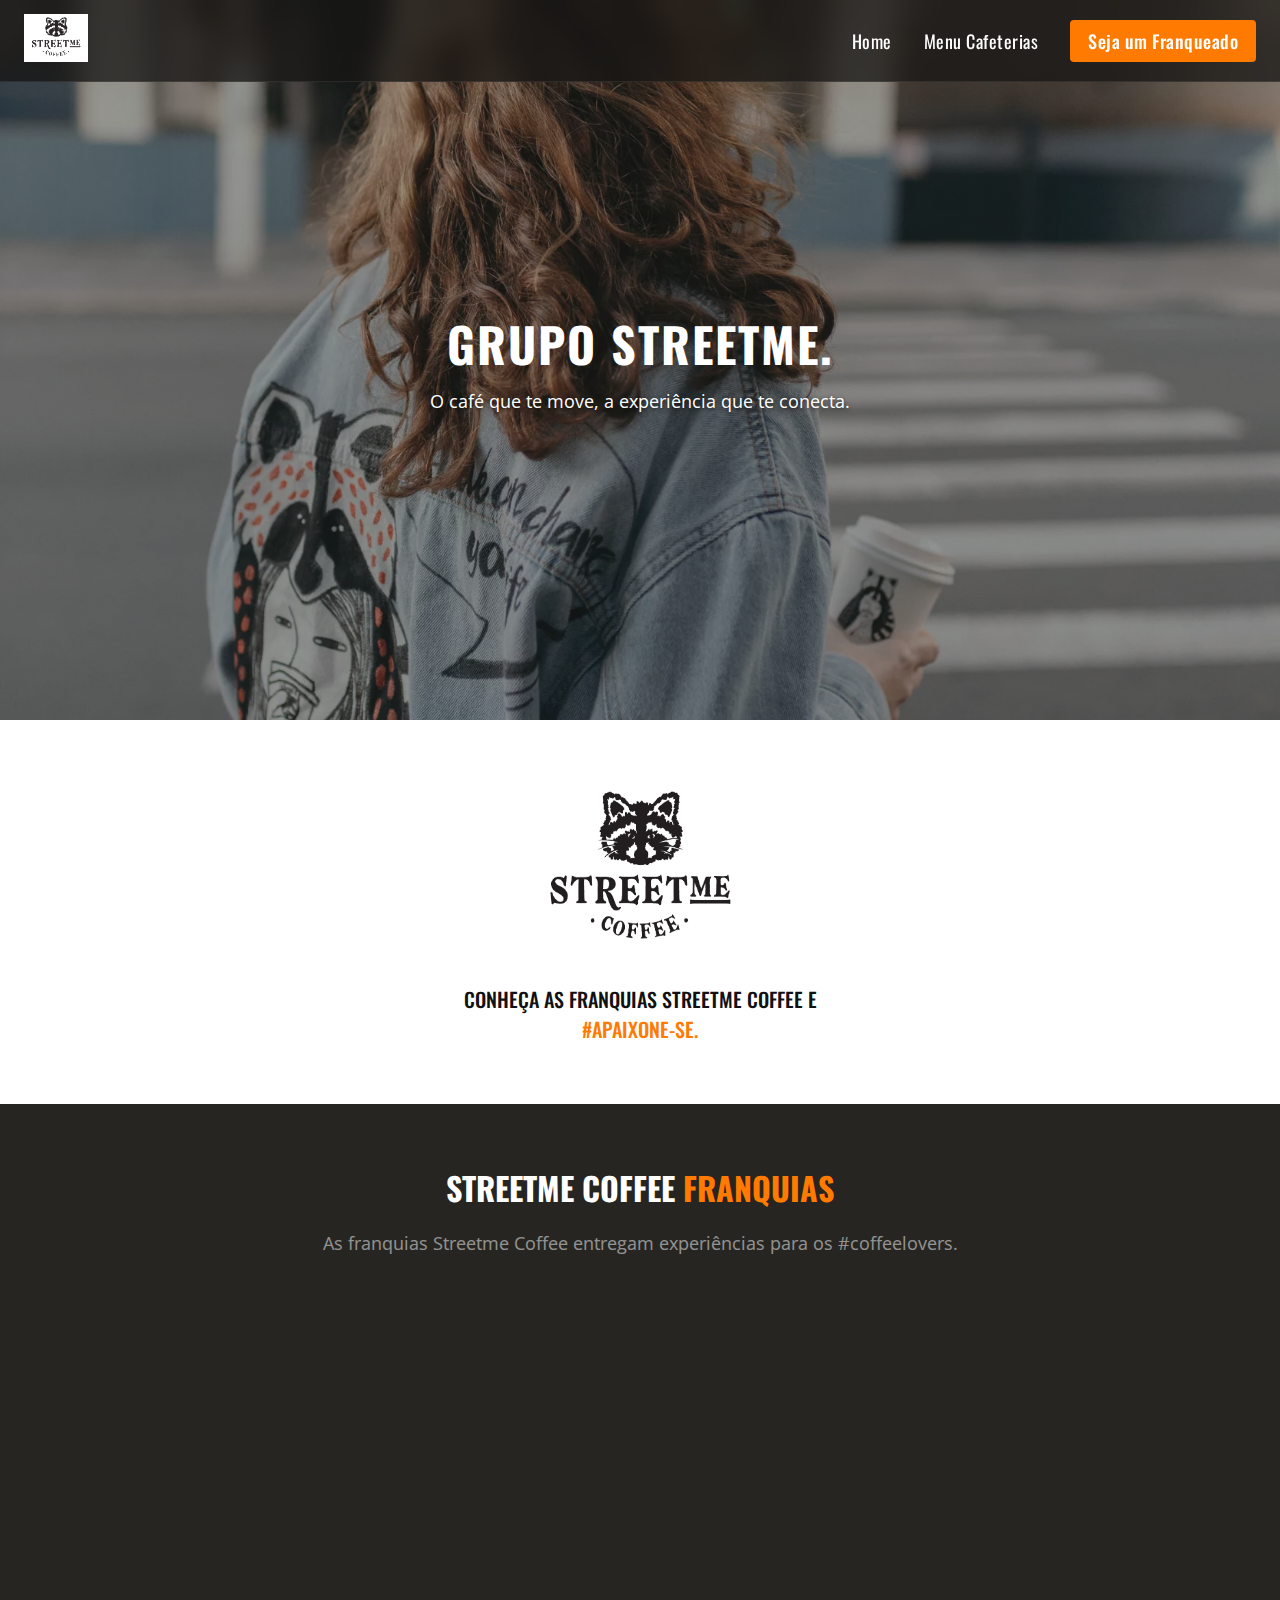
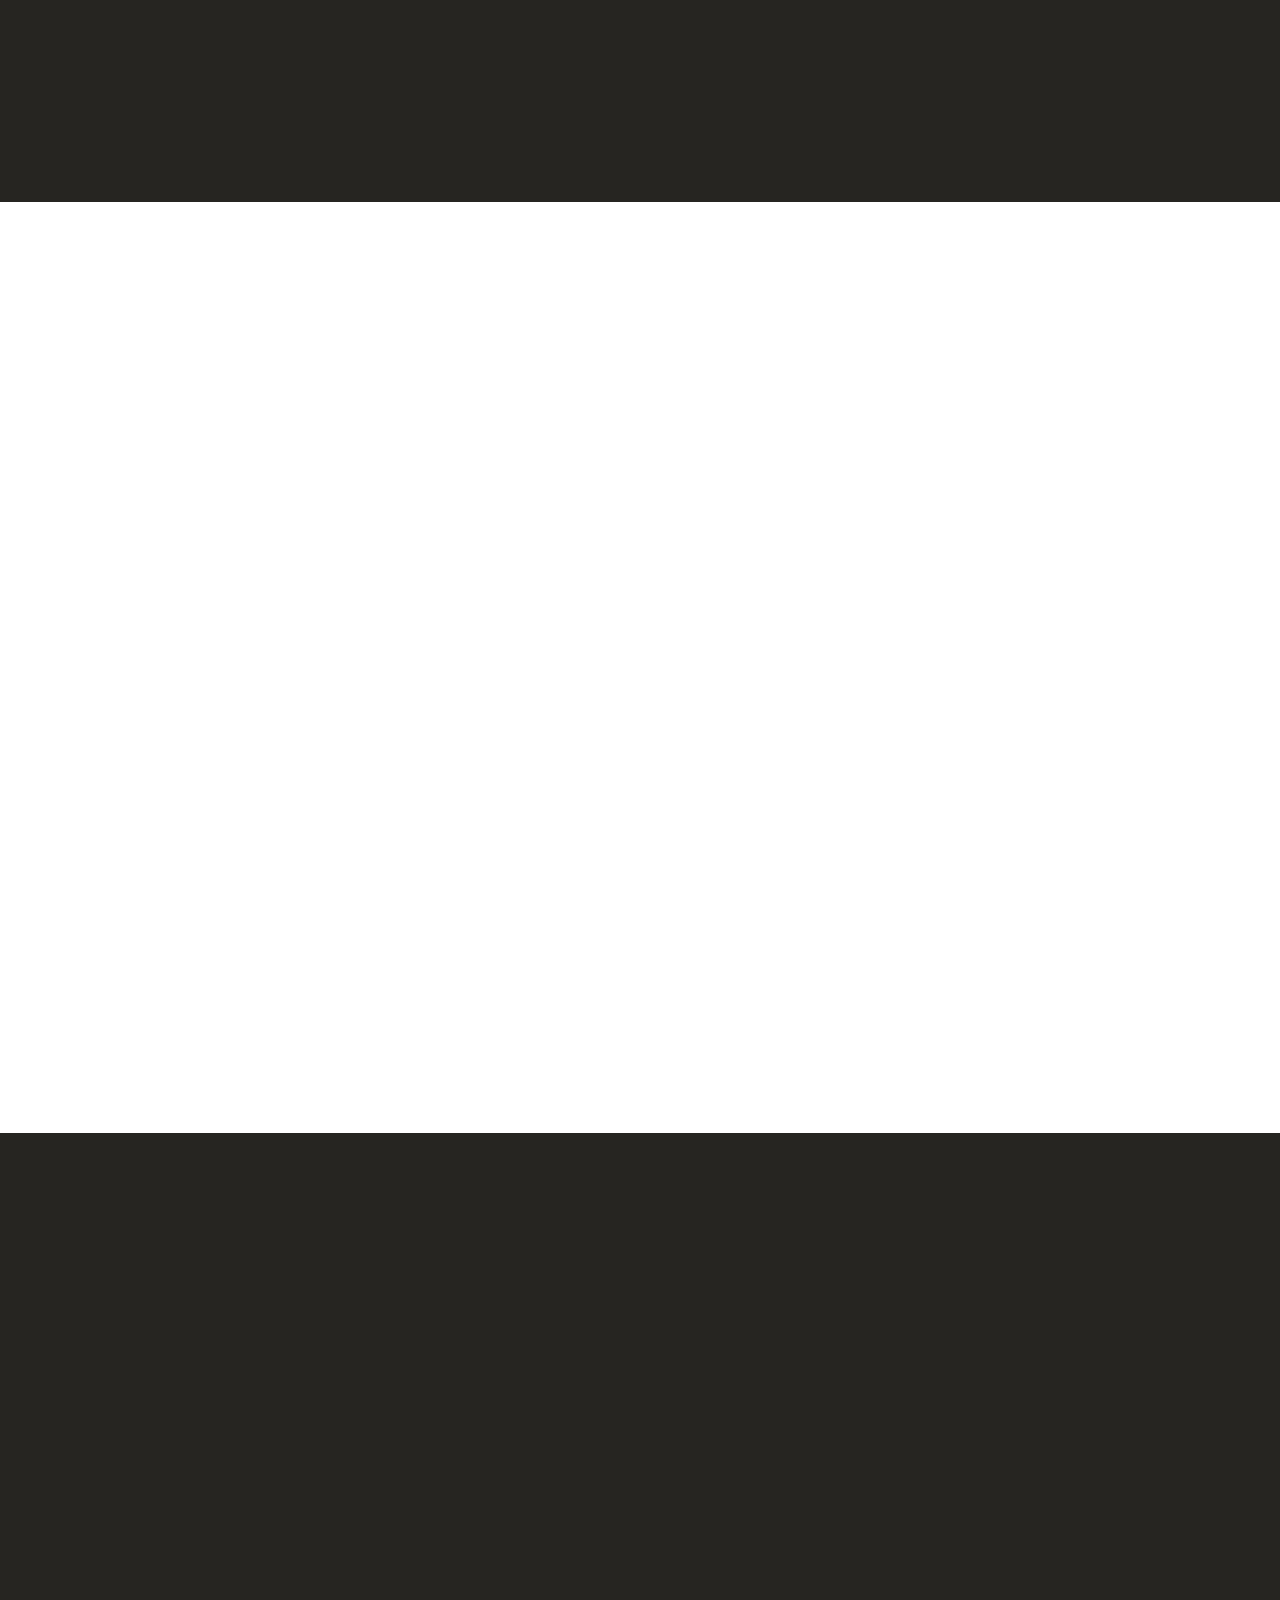
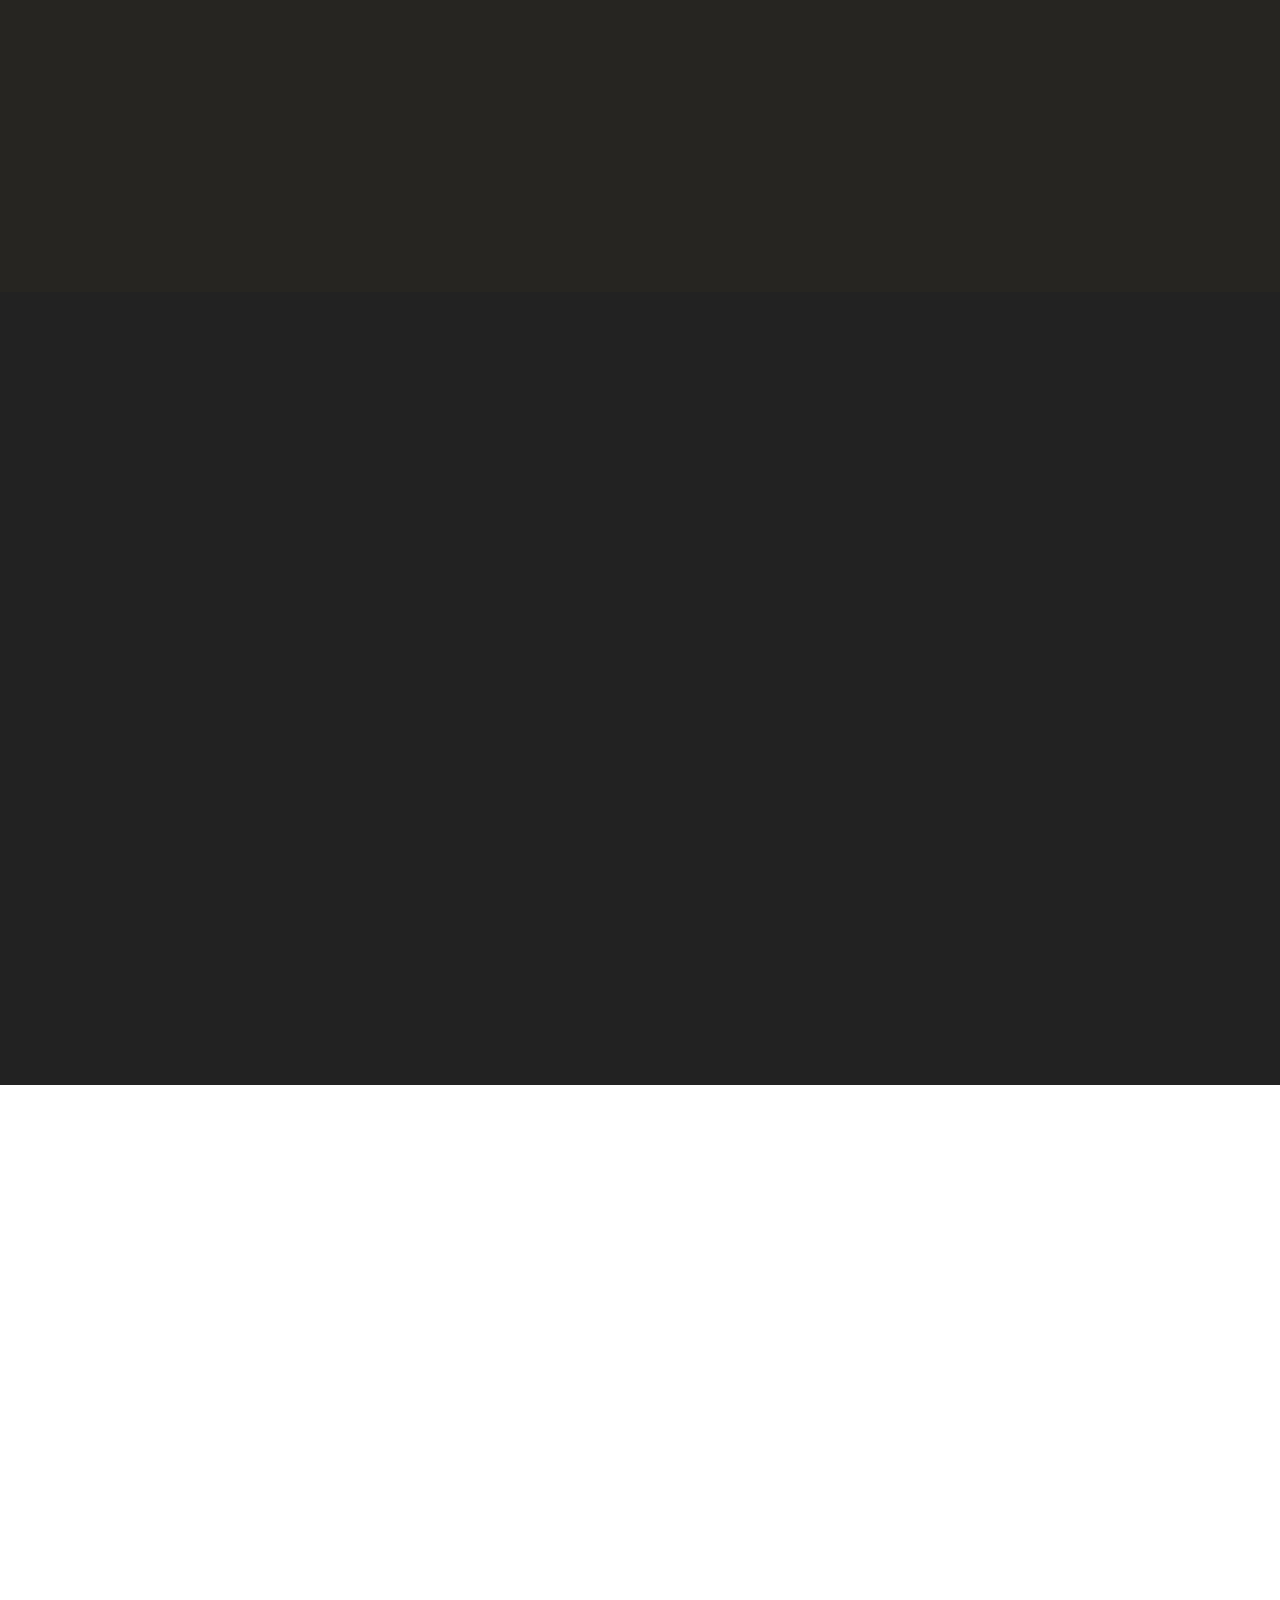
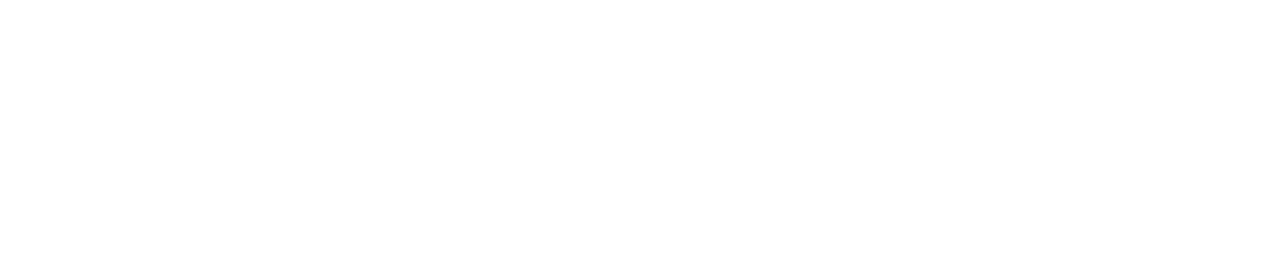
<file: index.html>
<!DOCTYPE html>
<html lang="pt-BR">

<head>
  <meta charset="UTF-8">
  <meta name="viewport" content="width=device-width, initial-scale=1.0">
  <title>Streetme Coffee</title>

  <!-- Google Fonts -->
  <link
    href="https://fonts.googleapis.com/css2?family=Open+Sans:wght@300;400;500;600;700&family=Oswald:wght@300;400;500;600;700&display=swap"
    rel="stylesheet">

  <!-- CSS -->
  <link rel="stylesheet" href="styles.css">
</head>

<body>
  <!-- HEADER FIXO -->
  <header class="top-header">
    <div class="header-container">

      <!-- LOGO -->
      <div class="header-logo">
        <img src="./assets/logo-fundo-branco.png" alt="Streetme Coffee">
      </div>

      <!-- NAV -->
      <nav class="header-nav">
        <a href="#home">Home</a>
        <a href="menu.html">Menu Cafeterias</a>
        <a href="#franqueado" class="highlight">Seja um Franqueado</a>
      </nav>

    </div>
  </header>

  <!-- HERO -->
  <header class="hero" id="home">
    <div class="hero-content">
      <h1>GRUPO STREETME.</h1>
      <p>O café que te move, a experiência que te conecta.</p>
    </div>
  </header>

  <!-- LOGO + INTRO -->
  <section class="intro">
    <img src="./assets/logo-fundo-branco.png" class="logo" alt="Streetme Coffee">
    <p class="intro-text">
      CONHEÇA AS FRANQUIAS STREETME COFFEE E
    <p class="intro-text orange">#APAIXONE-SE.</p>
    </p>
  </section>

  <!-- FRANQUIAS -->
  <section class="franquias" id="franqueado">
    <h2>STREETME COFFEE <span>FRANQUIAS</span></h2>
    <p class="subtitle">As franquias Streetme Coffee entregam experiências para os #coffeelovers.</p>

    <div class="reveal franquias-grid">
      <div class="">
        <img src="./assets/franquia_1.jpg" alt="">
        <p>PRATICIDADE</p>
      </div>
      <div class="">
        <img src="./assets/franquia_2.jpg" alt="">
        <p>INCRÍVEL STORE</p>
      </div>
      <div class="">
        <img src="./assets/franquia_3.jpg" alt="">
        <p>CAFÉS ESPECIAIS</p>
      </div>
      <div class="">
        <img src="./assets/franquia_4.jpg" alt="">
        <p>EXPERIÊNCIA</p>
      </div>
    </div>
  </section>

  <section class="lojas reveal">
    <h3>Confira as novidades em nossas lojas (Instagram)</h3>
    <div class="links-lojas">
      <a href="https://www.instagram.com/streetme.emiliano/">Streetme Curitiba</a> -
      <a href="https://www.instagram.com/streetme.floripa/">Streetme Florianópolis</a> -
      <a href="https://www.instagram.com/streetme.avlins/">Streetme São Paulo</a>
    </div>

    <a class="btn reveal" href="#">MENU CAFETERIAS</a>
  </section>

  <!-- CAFÉS -->
  <section class="cafes">
    <h3 class="reveal">UM CAFÉ URBANO NO MELHOR ESTILO <span>#COFFEETOYOU</span></h3>
    <p class="reveal">Receitas autorais com cafés especiais.<br /> Cafés quentes, gelados, chás, chocolate e uma
      incrível
      lojinha.</p>

    <div class="cafes-grid">
      <div class="reveal">
        <img src="./assets/cafe-black.png" alt="">
        <p>CAFÉS BLACK</p>
      </div>
      <div class="reveal">
        <img src="./assets/café-gelado.png" alt="">
        <p>CLÁSSICOS GELADOS</p>
      </div>
      <div class="reveal">
        <img src="./assets/classico-quente.png" alt="">
        <p>CLÁSSICOS QUENTES</p>
      </div>
      <div class="reveal">
        <div class="img-container">
          <img src="./assets/shake.png" alt="">
        </div>
        <p>SHAKES</p>
      </div>
    </div>
  </section>

  <!-- VIDEO -->
  <section class="video">
    <h3 class="reveal">DA FAZENDA PARA SUA XÍCARA!</h3>

    <div class="video-frame reveal">
      <iframe width="560" height="315" src="https://www.youtube.com/embed/2IjZPw4y2NE?si=DG8nO_7obrHqK1kn"
        title="YouTube video player" frameborder="0"
        allow="accelerometer; autoplay; clipboard-write; encrypted-media; gyroscope; picture-in-picture; web-share"
        referrerpolicy="strict-origin-when-cross-origin" allowfullscreen></iframe>
      <!-- <iframe src="https://www.youtube.com/embed/2IjZPw4y2NE?si=W7-apDHEwakvEm39" title="YouTube video player"
        frameborder="0"
        allow="accelerometer; autoplay; clipboard-write; encrypted-media; gyroscope; picture-in-picture; web-share"
        referrerpolicy="strict-origin-when-cross-origin" allowfullscreen></iframe> -->
      <span class="media-laptop-decoration"></span>
    </div>
  </section>

  <!-- FAZENDA -->
  <section class="fazenda">
    <h3 class="reveal">FAZENDA SÃO BENEDITO</h3>
    <p class="reveal">Os cafés da fazenda São Benedito são exclusividade da rede Streetme Coffee.</p>
    <p class="reveal">Localizada no alto da Serra da Mantiqueira, produz os melhores grãos para cada momento.</p>

    <div class="fazenda-grid">
      <div class="reveal">
        <img class="" src="./assets/fazenda_1.jpg" alt="">
        <p class="">CAFÉS ESPECIAIS</p>
      </div>

      <div class="reveal">
        <img class="" src="./assets/fazenda_2.jpg" alt="">
        <p class="">SUSTENTABILIDADE</p>
      </div>

      <div class="reveal">
        <img class="" src="./assets/fazenda_3.jpg" alt="">
        <p class="">QUALIDADE</p>
      </div>

      <div class="reveal">
        <img class="" src="./assets/fazenda_4.jpg" alt="">
        <p class="">REGIÃO PREMIADA</p>
      </div>

    </div>
  </section>

  <!-- FORM -->
  <form class="reveal" id="contactForm">

    <label for="name">Nome</label>
    <input type="text" id="name" name="name" placeholder="Digite seu nome">

    <label for="email">E-mail *</label>
    <input type="email" id="email" name="email" placeholder="Digite seu e-mail" required>

    <label for="message">Mensagem</label>
    <textarea id="message" name="message" placeholder="Digite sua mensagem"></textarea>

    <!-- hCaptcha -->
    <div class="h-captcha" data-sitekey="SEU_SITE_KEY_AQUI"></div>

    <button type="submit">ENVIAR</button>
  </form>

  <!-- Script oficial do hCaptcha -->
  <script src="https://js.hcaptcha.com/1/api.js" async defer></script>


  <!-- Vinculando o JavaScript -->
  <script src="script.js"></script>
</body>

</html>
</file>
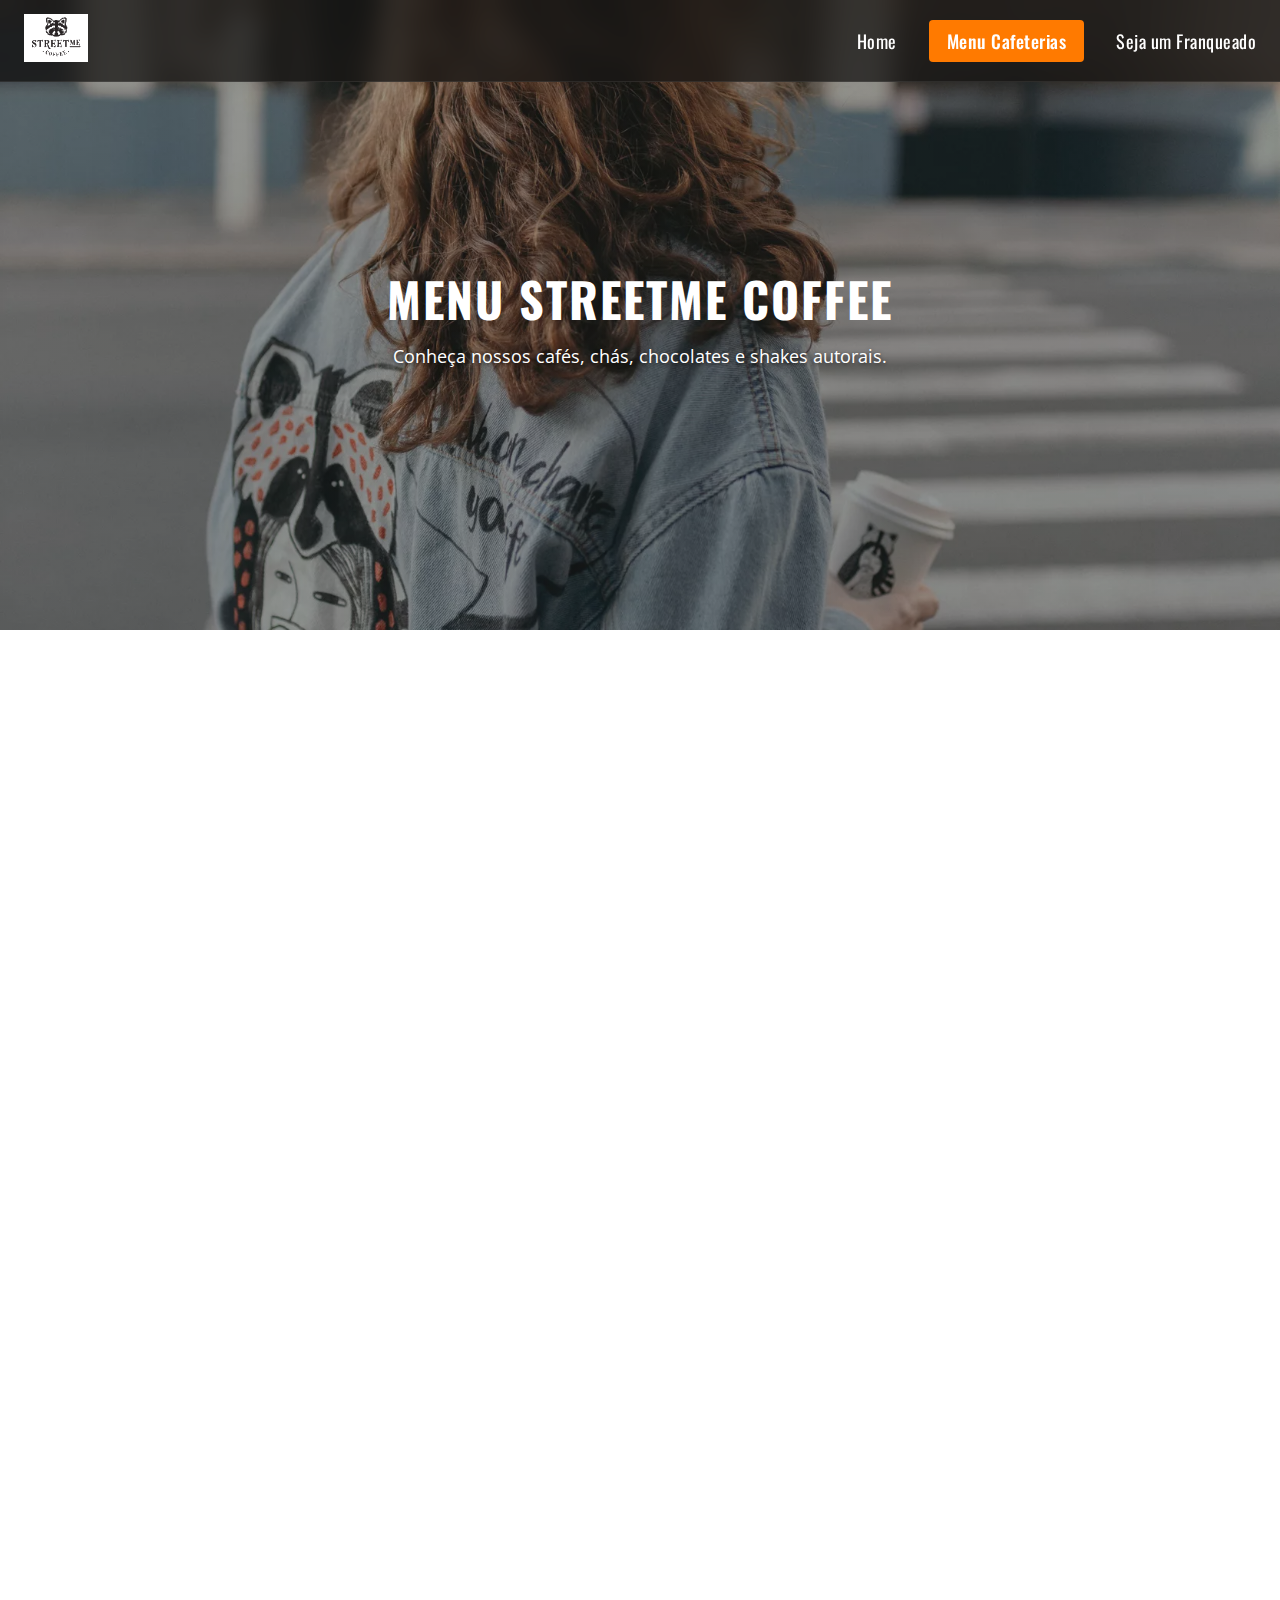
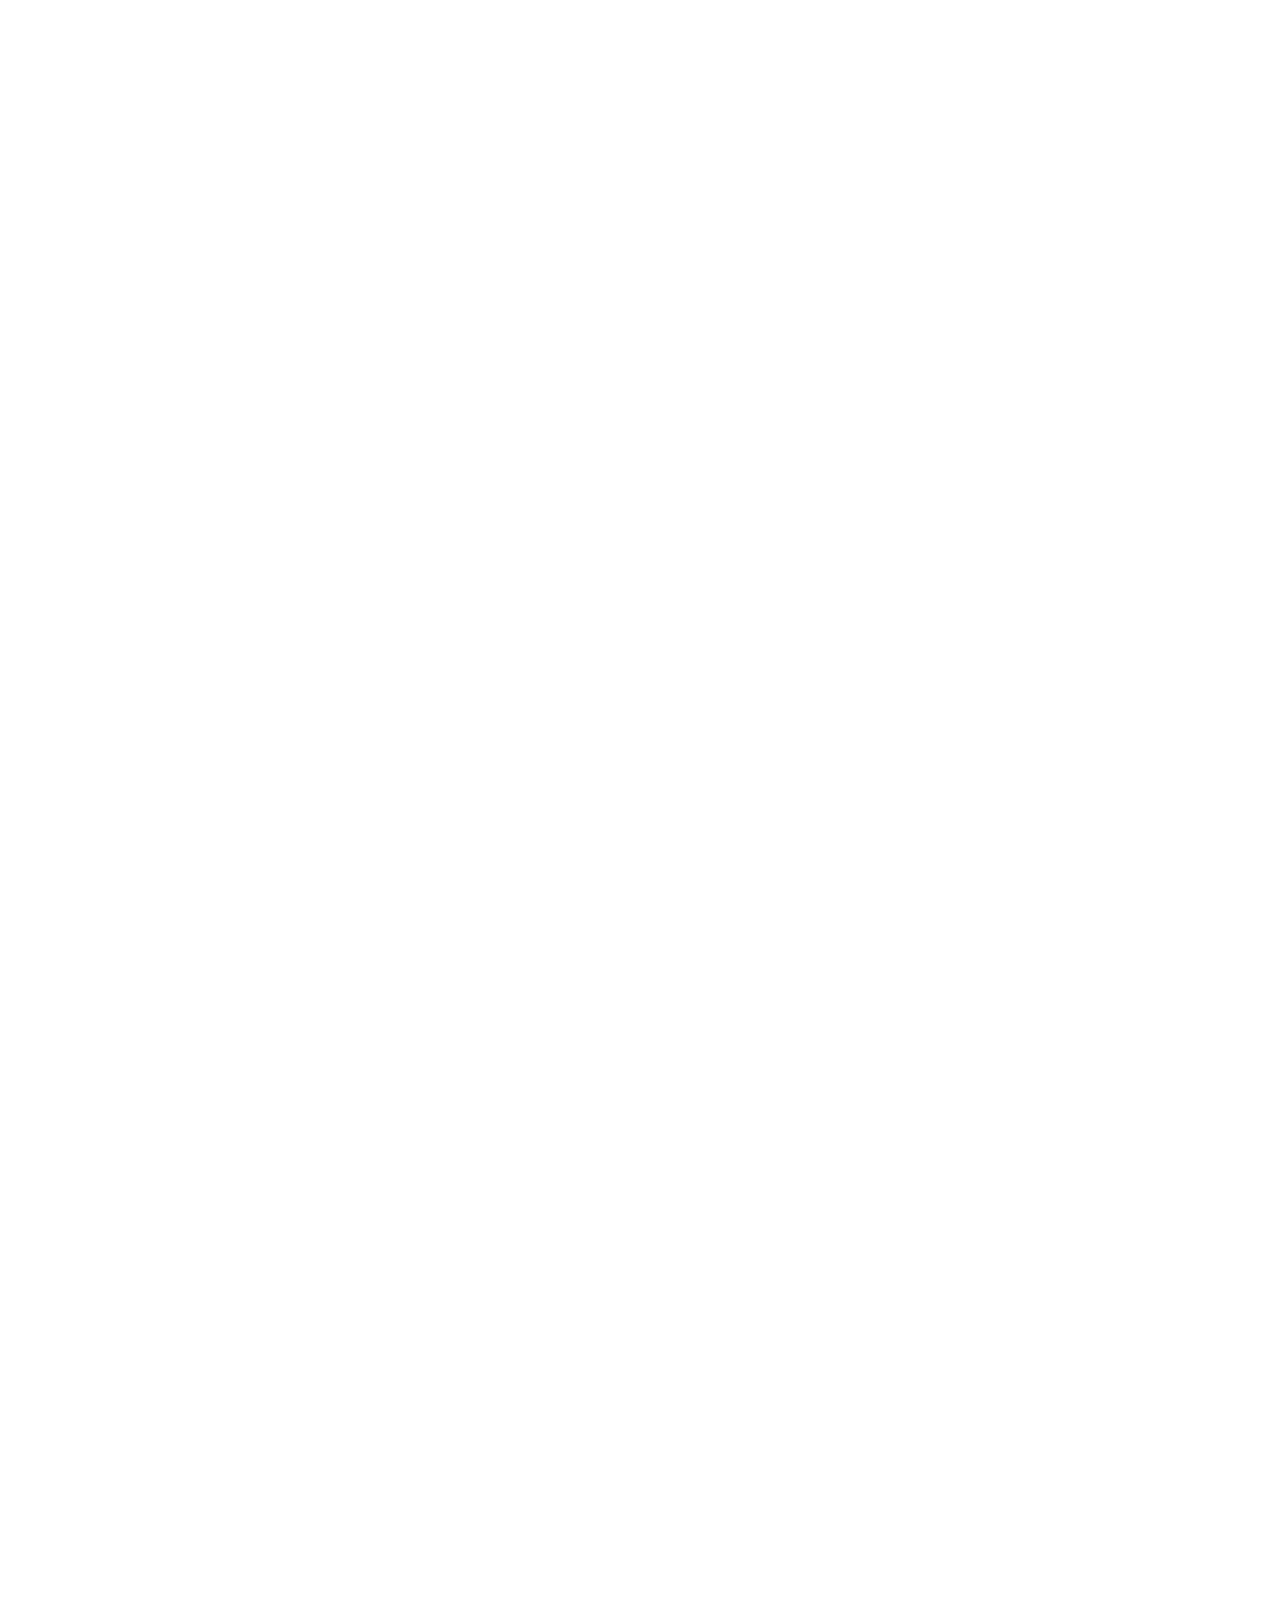
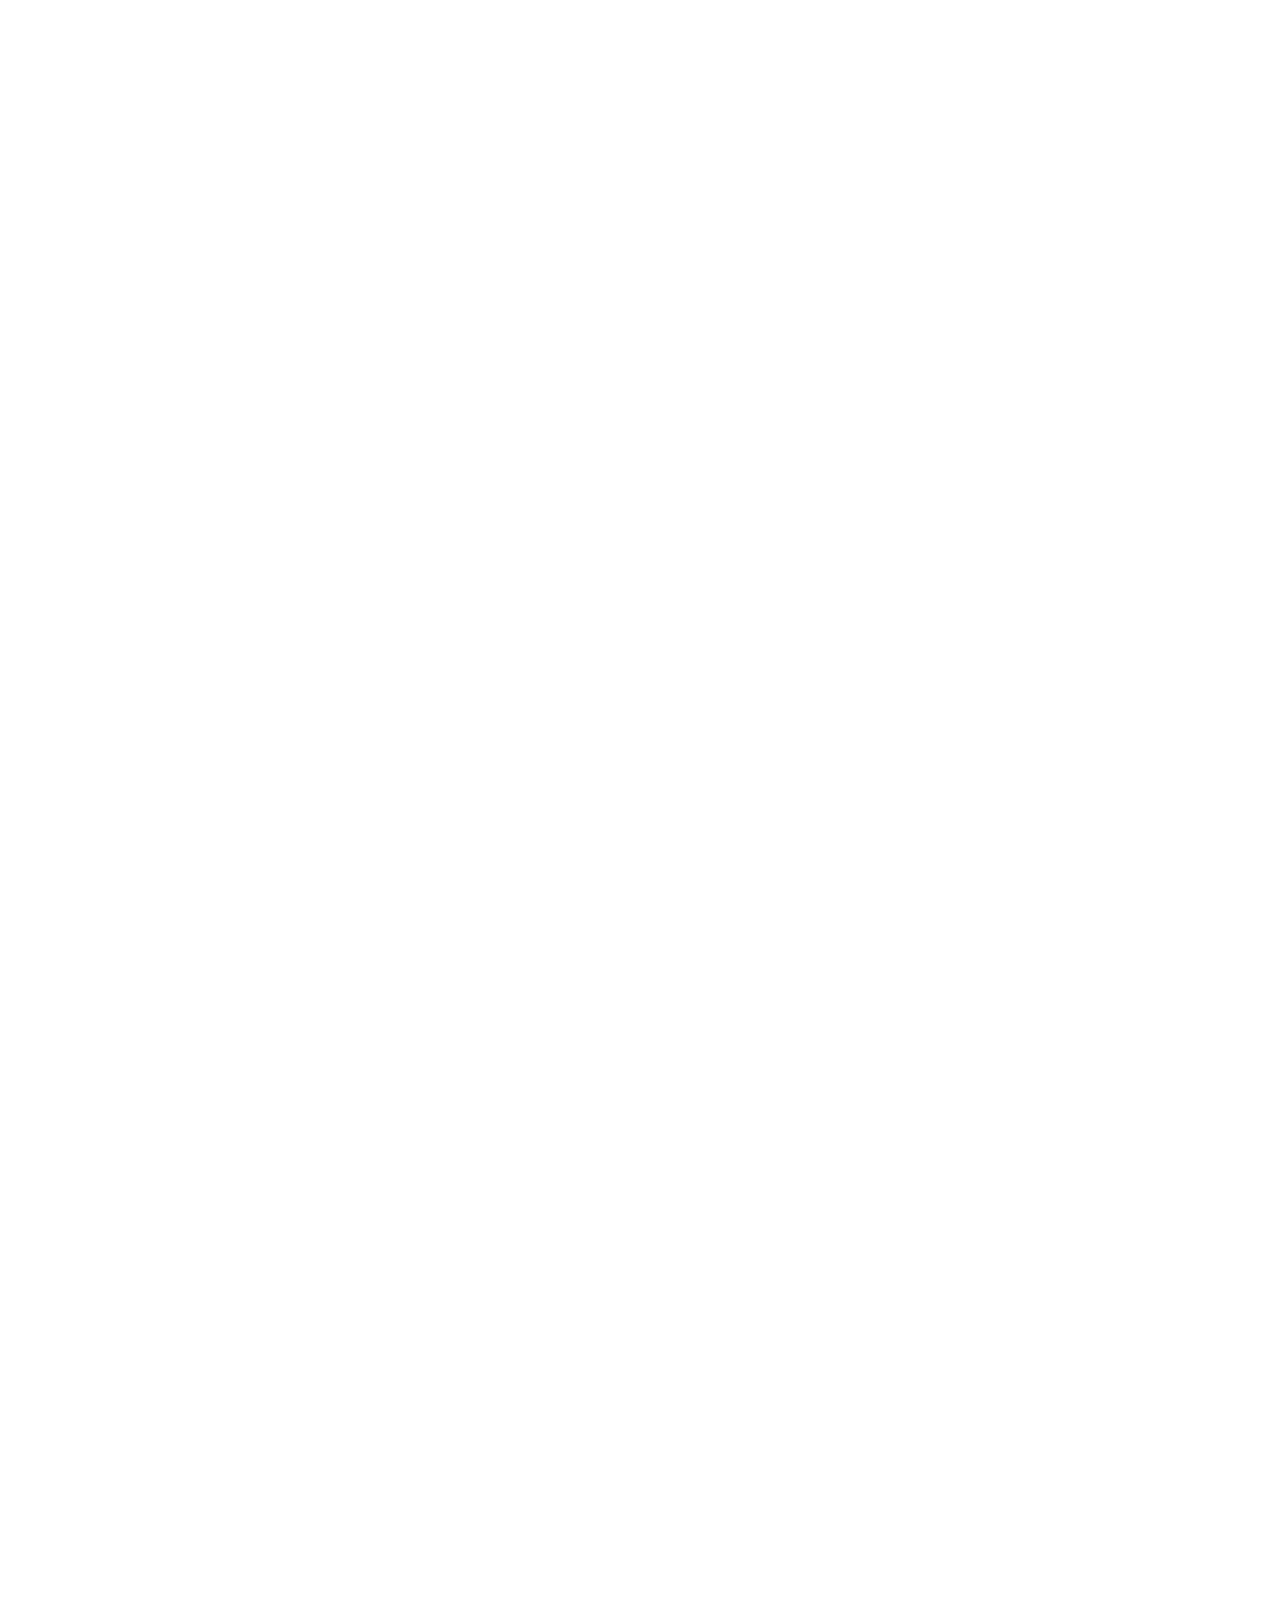
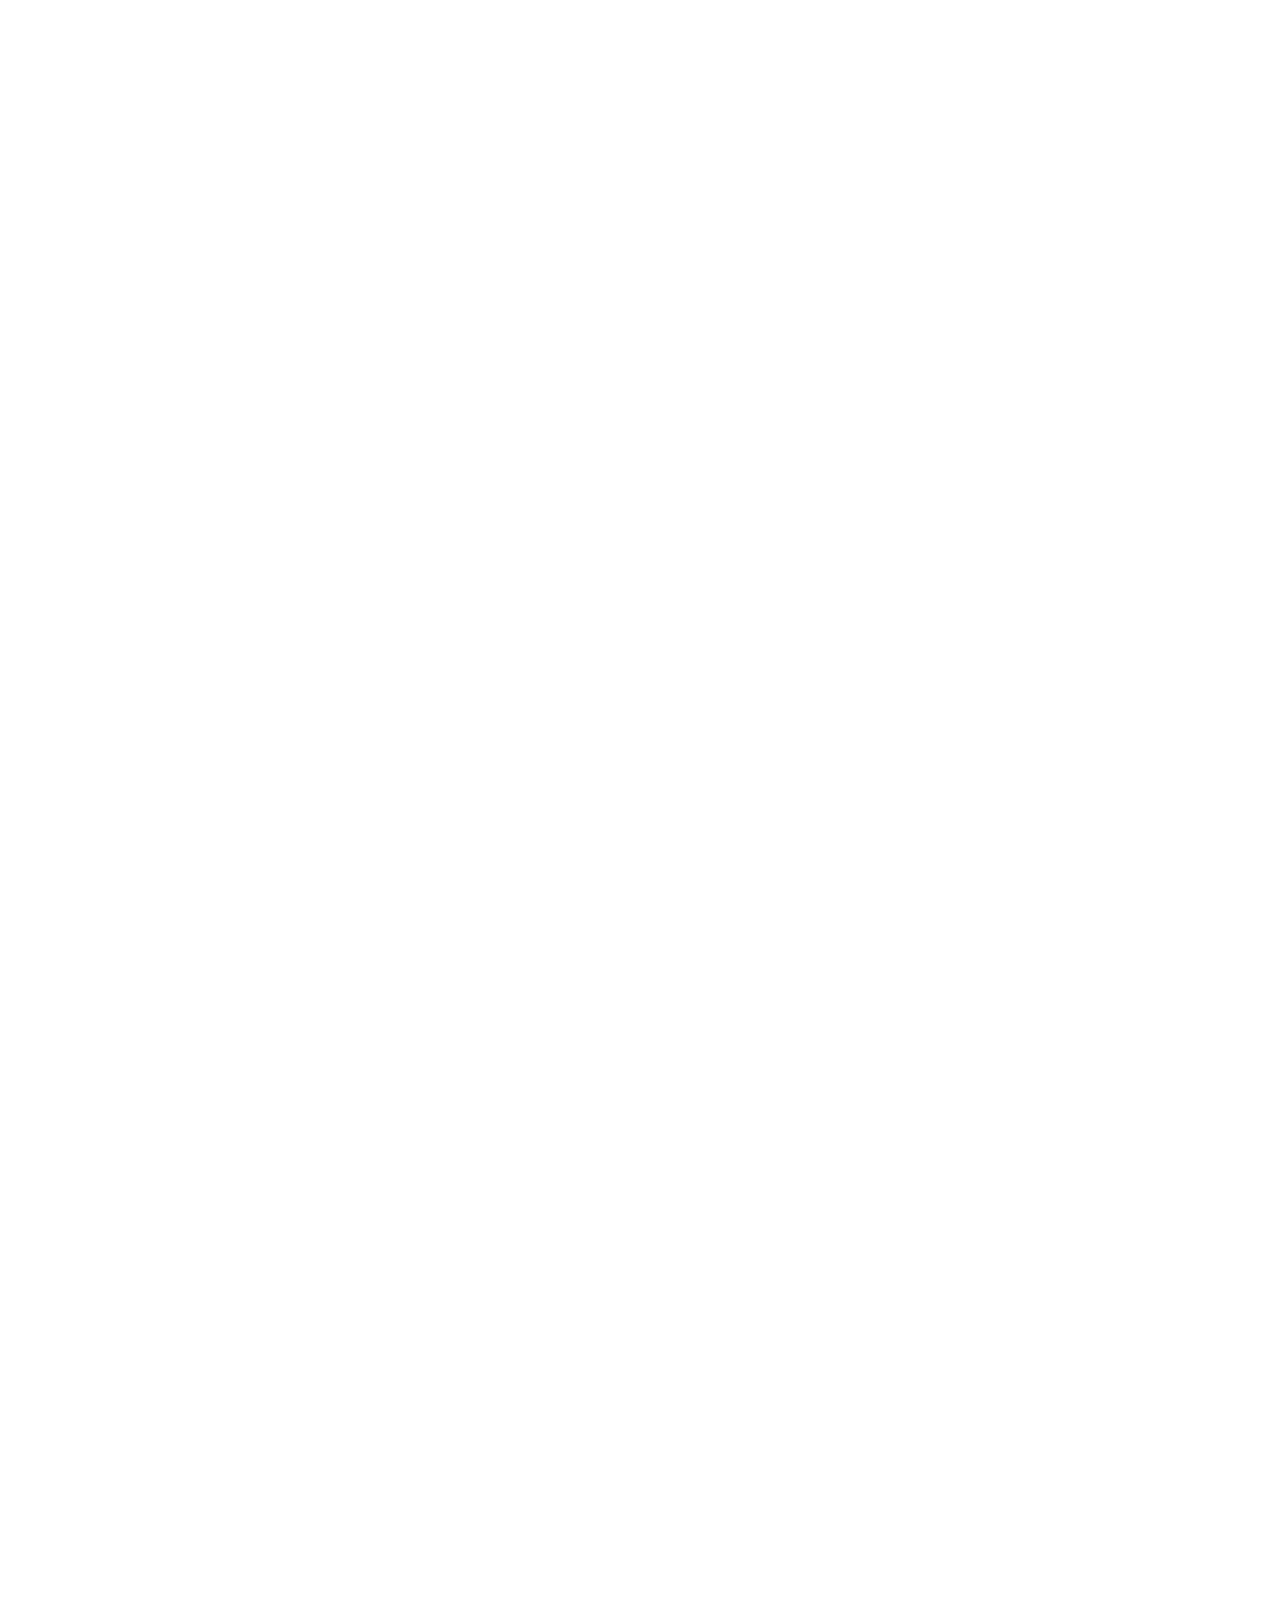
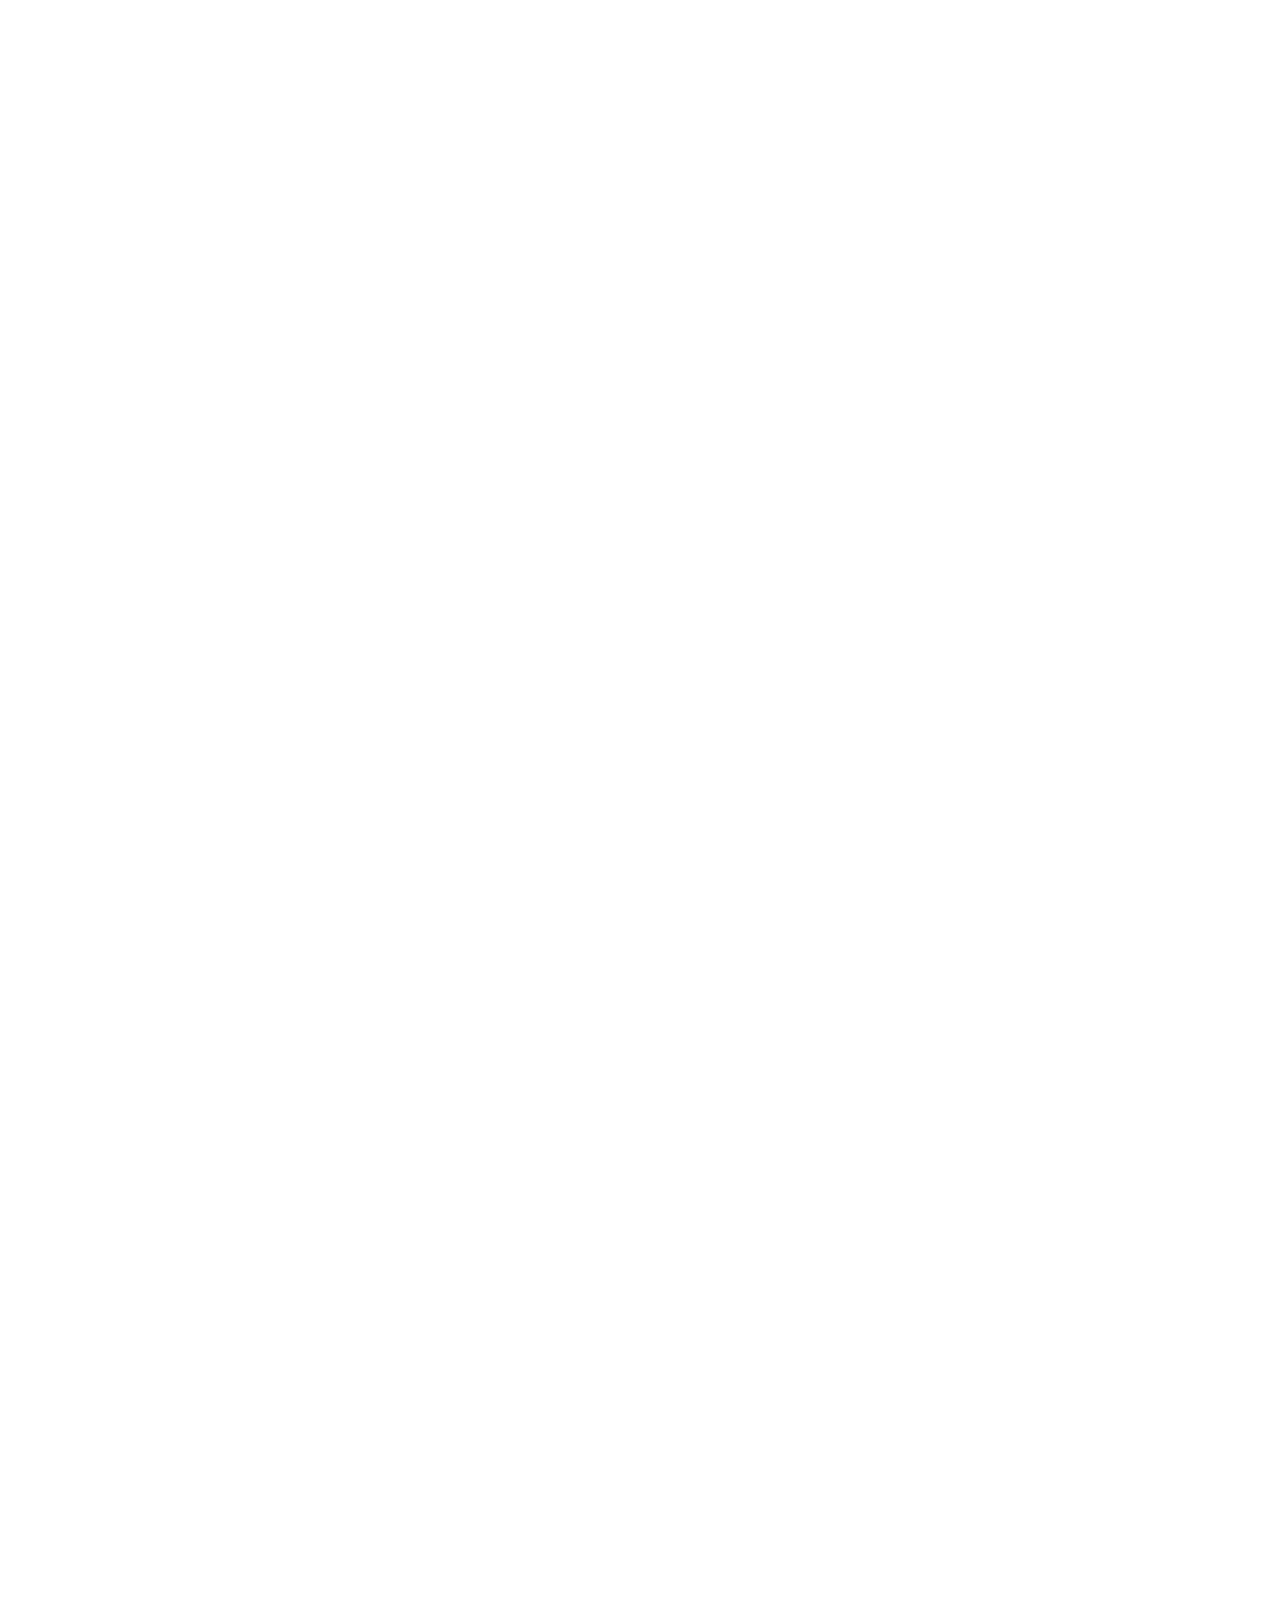
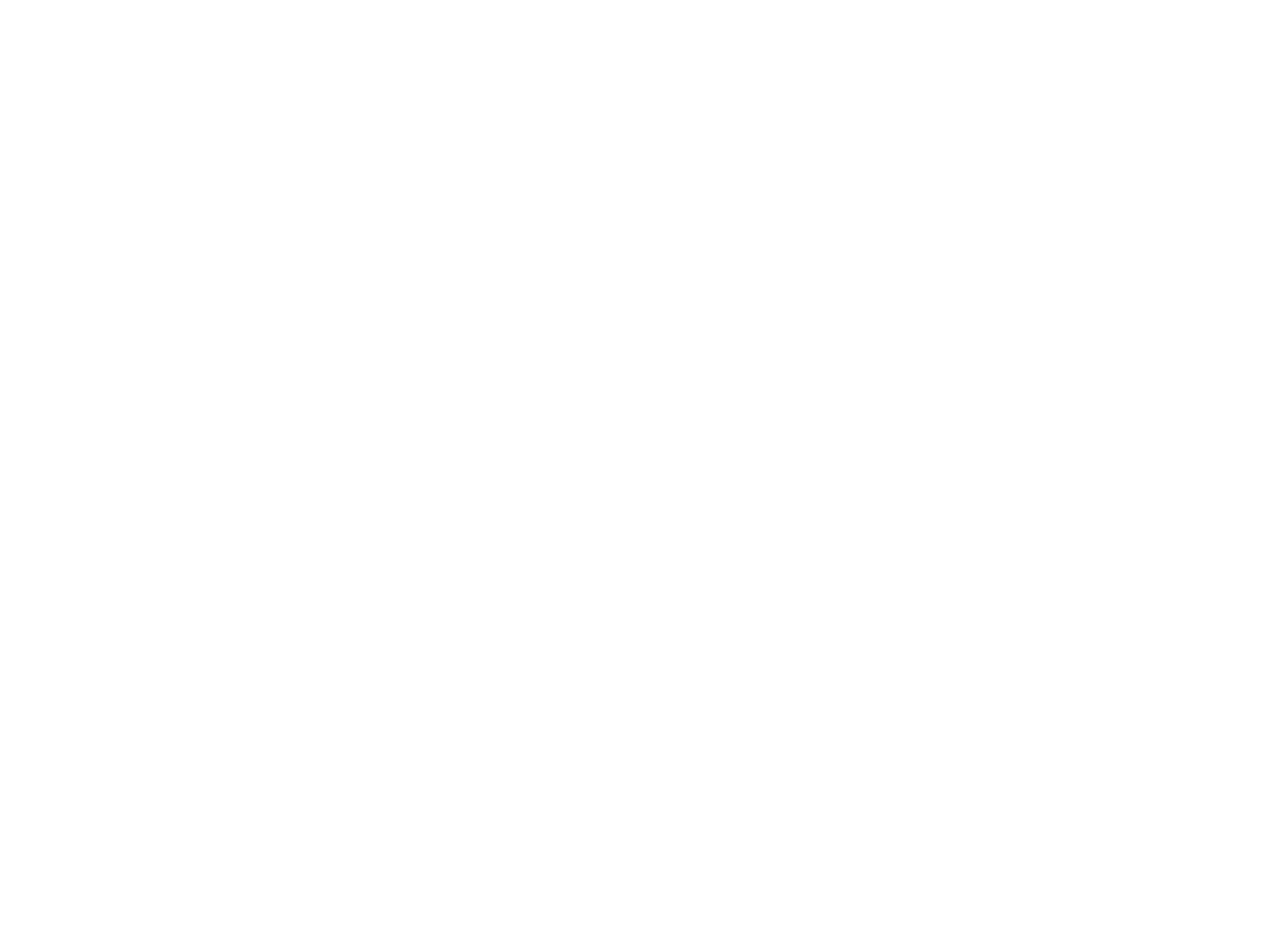
<file: menu.html>
<!DOCTYPE html>
<html lang="pt-BR">
<head>
  <meta charset="UTF-8" />
  <meta name="viewport" content="width=device-width, initial-scale=1.0" />
  <title>Streetme Coffee - Menu Cafeterias</title>

  <!-- Google Fonts -->
  <link
    href="https://fonts.googleapis.com/css2?family=Open+Sans:wght@300;400;500;600;700&family=Oswald:wght@300;400;500;600;700&display=swap"
    rel="stylesheet"
  />

  <!-- CSS principal compartilhado -->
  <link rel="stylesheet" href="styles.css" />
</head>
<body>
  <!-- HEADER FIXO -->
  <header class="top-header">
    <div class="header-container">
      <div class="header-logo">
        <img src="./assets/logo-fundo-branco.png" alt="Streetme Coffee" />
      </div>

      <nav class="header-nav">
        <a href="index.html">Home</a>
        <a href="menu.html" class="highlight">Menu Cafeterias</a>
        <a href="index.html#franqueado">Seja um Franqueado</a>
      </nav>
    </div>
  </header>

  <main class="menu-page">
    <!-- HERO DO MENU -->
    <section class="hero menu-hero" id="menu-hero">
      <div class="hero-content">
        <h1>MENU STREETME COFFEE</h1>
        <p>Conheça nossos cafés, chás, chocolates e shakes autorais.</p>
      </div>
    </section>

    <!-- SEÇÃO DE MENU -->
    <section class="menu-section">

      <!-- Cafés especiais black -->
      <div class="menu-category reveal">
        <h2 class="menu-title">Cafés especiais black</h2>
        <div class="menu-grid">

          <div class="menu-item">
            <img src="./assets/menu/expresso_especial.webp" alt="Espresso especial black" />
            <div class="menu-info">
              <h3>Espresso especial black</h3>
            </div>
          </div>

          <div class="menu-item">
            <img src="./assets/menu/americano_quente.webp" alt="Americano quente" />
            <div class="menu-info">
              <h3>Americano quente</h3>
            </div>
          </div>

          <div class="menu-item">
            <img src="./assets/menu/americano_gelado.webp" alt="Americano gelado" />
            <div class="menu-info">
              <h3>Americano gelado</h3>
            </div>
          </div>

          <div class="menu-item">
            <img src="./assets/menu/prensa_francesa.webp" alt="Prensa francesa especial black" />
            <div class="menu-info">
              <h3>Prensa francesa especial black</h3>
            </div>
          </div>

          <div class="menu-item">
            <img src="./assets/menu/filtrado_especial.webp" alt="Filtrado especial black" />
            <div class="menu-info">
              <h3>Filtrado especial black</h3>
            </div>
          </div>

        </div>
      </div>

      <!-- Cafés clássicos quentes -->
      <div class="menu-category reveal">
        <h2 class="menu-title">Cafés clássicos quentes</h2>
        <div class="menu-grid">

          <div class="menu-item">
            <img src="./assets/menu/latte.webp" alt="Latte" />
            <div class="menu-info">
              <h3>Latte</h3>
            </div>
          </div>

          <div class="menu-item">
            <img src="./assets/menu/cappucino.webp" alt="Cappuccino Streetme" />
            <div class="menu-info">
              <h3>Cappuccino Streetme</h3>
            </div>
          </div>

          <div class="menu-item">
            <img src="./assets/menu/cappucino_avela.webp" alt="Cappuccino avelã e canela" />
            <div class="menu-info">
              <h3>Cappuccino avelã e canela</h3>
            </div>
          </div>

          <div class="menu-item">
            <img src="./assets/menu/mocaccino.webp" alt="Mocaccino" />
            <div class="menu-info">
              <h3>Mocaccino</h3>
            </div>
          </div>

          <div class="menu-item">
            <img src="./assets/menu/mocaccino_bianco.webp" alt="Mocaccino bianco" />
            <div class="menu-info">
              <h3>Mocaccino bianco</h3>
            </div>
          </div>

          <div class="menu-item">
            <img src="./assets/menu/caramelatte.webp" alt="Caramelatte" />
            <div class="menu-info">
              <h3>Caramelatte</h3>
            </div>
          </div>

          <div class="menu-item">
            <img src="./assets/menu/vanilla_latte.webp" alt="Vanilla latte" />
            <div class="menu-info">
              <h3>Vanilla latte</h3>
            </div>
          </div>

          <div class="menu-item">
            <img src="./assets/menu/tortinha_maca.webp" alt="Tortinha de maçã" />
            <div class="menu-info">
              <h3>Tortinha de maçã</h3>
            </div>
          </div>

          <div class="menu-item">
            <img src="./assets/menu/smores.webp" alt="S'mores" />
            <div class="menu-info">
              <h3>S'mores</h3>
            </div>
          </div>

          <div class="menu-item">
            <img src="./assets/menu/pistacchino_latte.webp" alt="Pistacchio latte" />
            <div class="menu-info">
              <h3>Pistacchio latte</h3>
            </div>
          </div>

          <div class="menu-item">
            <img src="./assets/menu/pumpkin_spice.webp" alt="Pumpkin spice latte" />
            <div class="menu-info">
              <h3>Pumpkin spice latte</h3>
            </div>
          </div>

        </div>
      </div>

      <!-- Cafés clássicos gelados -->
      <div class="menu-category reveal">
        <h2 class="menu-title">Cafés clássicos gelados</h2>
        <div class="menu-grid">

          <div class="menu-item">
            <img src="./assets/menu/latte_gelado.webp" alt="Latte gelado" />
            <div class="menu-info">
              <h3>Latte gelado</h3>
            </div>
          </div>

          <div class="menu-item">
            <img src="./assets/menu/coffe_vanilla.webp" alt="Coffee vanilla" />
            <div class="menu-info">
              <h3>Coffee vanilla</h3>
            </div>
          </div>

          <div class="menu-item">
            <img src="./assets/menu/salted_caramel.webp" alt="Coffee salted caramel" />
            <div class="menu-info">
              <h3>Coffee salted caramel</h3>
            </div>
          </div>

          <div class="menu-item">
            <img src="./assets/menu/espresso_ginger.webp" alt="Espresso ginger" />
            <div class="menu-info">
              <h3>Espresso ginger</h3>
            </div>
          </div>

          <div class="menu-item">
            <img src="./assets/menu/cappucino_gelado.webp" alt="Cappuccino gelado" />
            <div class="menu-info">
              <h3>Cappuccino gelado</h3>
            </div>
          </div>

          <div class="menu-item">
            <img src="./assets/menu/tiramissu.webp" alt="Tiramissú latte" />
            <div class="menu-info">
              <h3>Tiramissú latte</h3>
            </div>
          </div>

          <div class="menu-item">
            <img src="./assets/menu/iced_pumpkin.webp" alt="Iced pumpkin spice latte" />
            <div class="menu-info">
              <h3>Iced pumpkin spice latte</h3>
            </div>
          </div>

          <div class="menu-item">
            <img src="./assets/menu/iced_pistachio.webp" alt="Iced pistacchio" />
            <div class="menu-info">
              <h3>Iced pistacchio</h3>
            </div>
          </div>

        </div>
      </div>

      <!-- Cold brew coffees -->
      <div class="menu-category reveal">
        <h2 class="menu-title">Cold brew coffees</h2>
        <div class="menu-grid">

          <div class="menu-item">
            <img src="./assets/menu/cold_brew.webp" alt="Cold brew coffee" />
            <div class="menu-info">
              <h3>Cold brew coffee</h3>
            </div>
          </div>

          <div class="menu-item">
            <img src="./assets/menu/cold_brew_lemon.webp" alt="Cold brew lemon" />
            <div class="menu-info">
              <h3>Cold brew lemon</h3>
            </div>
          </div>

          <div class="menu-item">
            <img src="./assets/menu/cold_brew_latte.webp" alt="Cold brew latte" />
            <div class="menu-info">
              <h3>Cold brew latte</h3>
            </div>
          </div>

        </div>
      </div>

      <!-- Chás quentes e gelados -->
      <div class="menu-category reveal">
        <h2 class="menu-title">Chás quentes e gelados</h2>
        <div class="menu-grid">

          <div class="menu-item">
            <img src="./assets/menu/cha_amor_canela.webp" alt="Chá amor e canela" />
            <div class="menu-info">
              <h3>Chá amor e canela</h3>
            </div>
          </div>

          <div class="menu-item">
            <img src="./assets/menu/chai_latte.webp" alt="Chai latte" />
            <div class="menu-info">
              <h3>Chai latte</h3>
            </div>
          </div>

          <div class="menu-item">
            <img src="./assets/menu/cha_framboesa.webp" alt="Chá gelado de framboesa" />
            <div class="menu-info">
              <h3>Chá gelado de framboesa</h3>
            </div>
          </div>

          <div class="menu-item">
            <img src="./assets/menu/cha_pessego.webp" alt="Chá gelado de pêssego" />
            <div class="menu-info">
              <h3>Chá gelado de pêssego</h3>
            </div>
          </div>

        </div>
      </div>

      <!-- Chocolates quentes ou gelados -->
      <div class="menu-category reveal">
        <h2 class="menu-title">Chocolates quentes ou gelados</h2>
        <div class="menu-grid">

          <div class="menu-item">
            <img src="./assets/menu/chocolate_quente.webp" alt="Chocolate quente belga" />
            <div class="menu-info">
              <h3>Chocolate quente belga</h3>
            </div>
          </div>

          <div class="menu-item">
            <img src="./assets/menu/chocolate_gelado.webp" alt="Chocolate gelado" />
            <div class="menu-info">
              <h3>Chocolate gelado</h3>
            </div>
          </div>

        </div>
      </div>

      <!-- Streetme shakes -->
      <div class="menu-category reveal">
        <h2 class="menu-title">Streetme shakes</h2>
        <div class="menu-grid">

          <div class="menu-item">
            <img src="./assets/menu/shake_chocolate.webp" alt="Shake chocolate" />
            <div class="menu-info">
              <h3>Shake chocolate</h3>
            </div>
          </div>

          <div class="menu-item">
            <img src="./assets/menu/shake_caramelo.webp" alt="Shake caramelo" />
            <div class="menu-info">
              <h3>Shake caramelo</h3>
            </div>
          </div>

          <div class="menu-item">
            <img src="./assets/menu/shake_nutella.webp" alt="Shake incrível nutella" />
            <div class="menu-info">
              <h3>Shake incrível Nutella</h3>
            </div>
          </div>

          <div class="menu-item">
            <img src="./assets/menu/shake_coffee.webp" alt="Shake Streetme coffee" />
            <div class="menu-info">
              <h3>Shake Streetme coffee</h3>
            </div>
          </div>

        </div>
      </div>

    </section>
  </main>

  <!-- JS de animações e shrink da hero -->
  <script src="script.js"></script>
</body>
</html>
</file>
<file: styles.css>
/* ================================ */
/*        FONTS CUSTOMIZADAS       */
/* ================================ */
:root {
    --first-font-family: 'Open Sans', sans-serif;
    --second-font-family: 'Oswald', sans-serif;
}

body {
    background: #fff;
    color: #111;
    font-family: var(--first-font-family);
}

/* Títulos */
h1,
h2,
h3,
h4,
h5,
h6,
.hero-content h1,
.franquias h2,
.cafes h3,
.video h3,
.fazenda h3,
.contato h3 {
    font-family: var(--second-font-family);
}


* {
    margin: 0;
    padding: 0;
    box-sizing: border-box;
}

body {
    background: #fff;
    color: #111;
}

/* ================================ */
/*              HEADER              */
/* ================================ */

.top-header {
    width: 100%;
    position: fixed;
    top: 0;
    z-index: 999;
    backdrop-filter: blur(12px);
    background: rgba(23, 22, 20, 0.75); /* leve transparência premium */
    border-bottom: 1px solid rgba(255, 255, 255, 0.08);
}

.header-container {
    max-width: 1400px;
    margin: 0 auto;
    padding: 14px 24px;
    display: flex;
    align-items: center;
    justify-content: space-between;
}

/* LOGO */
.header-logo img {
    height: 48px;
    width: auto;
    filter: brightness(1.2);
}

/* NAV LINKS */
.header-nav {
    display: flex;
    align-items: center;
    gap: 32px;
}

.header-nav a {
    color: white;
    text-decoration: none;
    font-family: var(--second-font-family);
    font-size: 18px;
    letter-spacing: 0.5px;
    transition: opacity 0.3s ease, transform 0.2s ease;
}

.header-nav a:hover {
    opacity: 0.7;
    /* transform: translateY(-2px); */
}

/* Botão especial */
.header-nav .highlight {
    padding: 8px 18px;
    background: #ff7a00;
    border-radius: 4px;
    color: white;
    font-weight: 500;
    transition: background 0.3s ease;
}

.header-nav .highlight:hover {
    background: #e06b00;
    opacity: 1;
    /* transform: translateY(-2px); */
}

/* MOBILE MENU */
@media (max-width: 780px) {
    .header-nav {
        gap: 18px;
    }

    .header-logo img {
        height: 40px;
    }
}

@media (max-width: 580px) {
    .header-nav {
        display: none; /* (Pode virar menu hambúrguer depois) */
    }
}


/* HERO */
.hero {
    height: 80vh;
    /* Overlay escuro por cima da imagem */
    background:
        linear-gradient(hsla(48, 7%, 14%, 0.45),
            hsla(48, 7%, 14%, 0.45)),
        url("./assets/hero.webp") center/cover no-repeat;
    display: flex;
    align-items: center;
    justify-content: center;

    background-position: center center;
    background-repeat: no-repeat;
    background-size: cover;
}

.hero-content {
    text-align: center;
    color: #ffffff;
    padding: 0 20px;
}

.hero-content h1 {
    font-size: 48px;
    margin-bottom: 10px;
    letter-spacing: 2px;
    text-transform: uppercase;
    /* leve destaque no título */
    /* text-shadow: 0 2px 8px rgba(0, 0, 0, 0.7); */
    font-family: var(--second-font-family);
}

.hero-content p {
    font-size: 18px;
    font-weight: 400;
    text-shadow: 0 1px 4px rgba(0, 0, 0, 0.7);
}


/* INTRO */
.intro {
    text-align: center;
    padding: 60px 20px;
}

.logo {
    /* width: 90px; */
    margin-bottom: 20px;
    height: 179px;
}

.intro-text {
    font-size: 20px;
    font-family: var(--second-font-family);
    font-weight: 500;    
}

.orange {
    color: #ff7a00;
}

/* FRANQUIAS */
.franquias {
    text-align: center;
    background: hsla(48, 7%, 14%, 1);
    color: white;
    padding: 60px 20px;
}

.franquias h2 span {
    color: #ff7a00;    
}

.franquias h2 {
    font-size: 32px;
}

.franquias .subtitle {
    margin-top: 20px;
    font-size: 18px;
    opacity: 0.5;
}

.franquias-grid {
    /* margin: 40px auto; */
    /* max-width: 1200px; */
    display: grid;
    gap: 25px;
    padding: 40px;
    /* MOBILE: 1 COLUNA */
    grid-template-columns: 1fr;
}

/* TABLET PEQUENO (a partir de ~500px): 2 colunas */
@media (min-width: 500px) {
    .franquias-grid {
        grid-template-columns: repeat(2, 1fr);
    }
}

/* TABLET GRANDE (a partir de ~800px): 3 colunas */
@media (min-width: 800px) {
    .franquias-grid {
        grid-template-columns: repeat(3, 1fr);
    }
}

/* DESKTOP (a partir de ~1100px): 4 colunas */
@media (min-width: 1100px) {
    .franquias-grid {
        grid-template-columns: repeat(4, 1fr);
    }
}


.franquias-grid img {
    width: 100%;
    border-radius: 4px;
}

.franquias-grid p {
    margin-top: 32px;
    font-size: 21px;
    font-weight: 500;
    font-family: var(--second-font-family);
}

.lojas {
    padding: 32px 0px;
    width: 100%;
    background: hsla(32, 34%, 50%, 1);
    display: flex;
    flex-direction: column;
    justify-content: center;
    align-items: center;
}

.lojas h3 {
    color: white;
    font-size: 29px;
    margin-bottom: 12px;
    font-weight: 400;
}

.links-lojas {    
    display: flex;
    flex-wrap: wrap;
    align-items: center;
    gap: 8px;
    color: white;
}

.links-lojas a {
    color: white;
    font-size: 29px;
    margin-bottom: 12px;
    font-weight: 400;
    font-family: var(--second-font-family);
}

.links-lojas a:hover {
    color: #ffddba;
}

.btn {
    display: inline-block;
    margin-top: 25px;
    padding: 10px 30px;
    border: 1px solid #fff;
    color: white;
    text-decoration: none;
    width: max-content
}

.btn:hover {        
    color: #ffddba;
    border-color: #ffddba;
}

/* CAFÉS */
.cafes {
    text-align: center;
    padding: 60px 20px;
}

.cafes h3 {
    font-size: 32px;
    font-weight: 500;
}

.cafes p {
    margin-top: 20px;
    color: rgba(28, 27, 23, 0.6);
}

.cafes span {
    color: #ff7a00;
}

.cafes-grid {
    padding: 40px;
    /* max-width: 1200px; */
    display: grid;
    width: 100%;
    justify-content: center;
    gap: 25px;    
    /* MOBILE: 1 COLUNA */
    grid-template-columns: 1fr;
}

/* TABLET PEQUENO (a partir de ~500px): 2 colunas */
@media (min-width: 500px) {
    .cafes-grid {
        grid-template-columns: repeat(2, 1fr);
    }
}

/* TABLET GRANDE (a partir de ~800px): 3 colunas */
@media (min-width: 800px) {
    .cafes-grid {
        grid-template-columns: repeat(3, 1fr);
    }
}

/* DESKTOP (a partir de ~1100px): 4 colunas */
@media (min-width: 1100px) {
    .cafes-grid {
        grid-template-columns: repeat(4, 1fr);
    }
}

.cafes-grid img {
    width: 330px;
    height: 330px;
    object-fit: scale-down;
}

/* VIDEO */
.video {
    background: hsla(48, 7%, 14%, 1);
    color: white;
    text-align: center;
    padding: 60px 20px;
}

.video h3 {
    font-size: 36px;
    margin-bottom: 10px;
    font-weight: 500;
}

.video-frame {
    position: relative;
    width: 100%;
    max-width: 900px;
    margin: 40px auto;
    
    /* Mantém proporção do mockup (ex.: 16:9 do laptop) */
    aspect-ratio: 16/9;
}

/* VIDEO = camada interna (abaixo da moldura) */
.video-frame iframe {
    position: absolute;
    top: 6%;       /* ajuste vertical da tela do mockup */
    left: 11%;      /* ajuste horizontal */
    width: 78%;     /* largura exata da tela interna */
    height: 86%;    /* altura exata da área da tela */
    border: none;
    border-radius: 8px;
    z-index: 2;
}

/* MOCKUP = camada superior */
.video-frame .media-laptop-decoration {
    position: absolute;
    inset: 0; /* ocupa todo o container */
    background-image: url('./assets/media-laptop.svg');
    background-size: contain;
    background-repeat: no-repeat;
    background-position: center;
    pointer-events: none;
    user-select: none;
    z-index: 3;
}


/* FAZENDA */
.fazenda {
    background: #222;
    color: white;
    text-align: center;
    padding: 60px 20px;
}

.fazenda h3 {
    font-size: 32px;
    margin-bottom: 10px;
    font-weight: 500;
}

.fazenda p {    
    color: rgba(255, 255, 255, 0.7);
}

.fazenda-grid {
    padding: 40px;
    /* max-width: 1200px; */
    display: grid;
    width: 100%;
    justify-content: center;
    gap: 25px;    
    /* MOBILE: 1 COLUNA */
    grid-template-columns: 1fr;
}

/* TABLET PEQUENO (a partir de ~500px): 2 colunas */
@media (min-width: 500px) {
    .fazenda-grid {
        grid-template-columns: repeat(2, 1fr);
    }
}

/* TABLET GRANDE (a partir de ~800px): 3 colunas */
@media (min-width: 800px) {
    .fazenda-grid {
        grid-template-columns: repeat(3, 1fr);
    }
}

/* DESKTOP (a partir de ~1100px): 4 colunas */
@media (min-width: 1100px) {
    .fazenda-grid {
        grid-template-columns: repeat(4, 1fr);
    }
}

.fazenda-grid img {
    width: 100%;
    height: 400px;
    border-radius: 5px;
    object-fit:cover;
}

.fazenda p {
    margin-top: 15px;
    font-family: var(--second-font-family);
    font-size: 22px;
    color: white;
    font-weight: 500;
}

/* FORM */
.contato {
    text-align: center;
    padding: 60px 20px;
}

.contato h3 {
    font-size: 32px;
    margin-bottom: 10px;
    font-weight: 500;
}

.contato p {
    margin-bottom: 30px;
    color: rgba(28, 27, 23, 0.6);
}

/* ===== FORM ===== */
form {
    max-width: 520px;
    margin: 0 auto;
    text-align: left;
    padding: 120px 20px;
}

form label {
    display: block;
    margin-bottom: 8px; /* espaço maior entre label → input */
    font-family: var(--second-font-family);
    font-size: 18px;
    color: hsla(48, 7%, 14%, 0.9);
}

input,
textarea {
    width: 100%;
    padding: 16px; /* inputs mais altos */
    border: 1px solid rgba(0, 0, 0, 0.15); /* borda mais clara */
    background: #ffffff;
    border-radius: 6px;
    margin-bottom: 24px; /* mais espaço entre campos */
    font-size: 16px;
    font-family: var(--first-font-family);
    color: #1c1b17;
    transition: border-color 0.3s ease, box-shadow 0.3s ease;
}

input::placeholder,
textarea::placeholder {
    color: rgba(0, 0, 0, 0.35);
    font-family: var(--first-font-family);
    font-size: 15px;
}

/* Foco do input */
input:focus,
textarea:focus {
    border-color: #c59b6d;
    outline: none;
    box-shadow: 0 0 0 3px rgba(197, 155, 109, 0.25);
}

/* Textarea altura */
textarea {
    min-height: 150px;
    resize: vertical;
}

/* Botão */
button {
    width: 100%;
    padding: 16px;
    background: #c59b6d;
    color: #fff;
    border: none;
    cursor: pointer;
    font-size: 17px;
    border-radius: 6px;
    font-family: var(--second-font-family);
    letter-spacing: 1px;
    transition: background 0.3s ease;
}

button:hover {
    background: #a98252;
}

/* Ajuste hCaptcha */
.h-captcha {
    margin-bottom: 24px;
}

/* ===== ANIMAÇÃO REVEAL AO SCROLL ===== */

.reveal {
    opacity: 0;
    transform: translateY(30px);
    transition: opacity 0.7s ease, transform 0.7s ease;
}

.reveal.visible {
    opacity: 1;
    transform: translateY(0);
}

html {
    scroll-behavior: smooth;
}

/* HERO DO MENU COM ANIMAÇÃO DE REDUÇÃO */
.menu-hero {
    height: 70vh;
    transition: height 0.4s ease, padding 0.4s ease, opacity 0.4s ease;
}

.menu-hero.shrink {
    height: 30vh;
    padding: 40px 0;
    opacity: 0.85;
}

/* ===================== */
/*     MENU     */
/* ===================== */

.menu-section {
    margin: 60px 0px;
}

.menu-category {
    margin-bottom: 60px;
    display: flex;
    align-items: center;
    flex-direction: column;
}

.menu-category h2 {
    font-family: var(--second-font-family);
    font-size: 32px;
    margin-bottom: 20px;
    color: hsla(48, 7%, 14%, 1);
}

.menu-grid {
    display: grid;
    grid-template-columns: 1fr;
    gap: 22px;
}

/* Tablet */
@media (min-width: 600px) {
    .menu-grid {
        grid-template-columns: repeat(2, 1fr);
    }
}

/* Desktop */
@media (min-width: 1000px) {
    .menu-grid {
        grid-template-columns: repeat(3, 1fr);
    }
}

.menu-item {
    background: #fff;
    border-radius: 12px;
    overflow: hidden;
    border: 1px solid rgba(0,0,0,0.08);
    transition: transform 0.25s ease;
}

.menu-item:hover {
    transform: translateY(-5px);
}

.menu-item img {
    width: 100%;
    height: 400px;
    object-fit: scale-down; /* corta bordas para manter o enquadramento */
    object-position: center;
    border-bottom: 1px solid rgba(0,0,0,0.05);
}

.menu-info {
    padding: 16px;
}

.menu-info h3 {
    font-size: 20px;
    font-family: var(--second-font-family);
    color: hsla(48, 7%, 14%, 1);
    margin-bottom: 4px;
}

.menu-info p {
    font-size: 15px;
    color: rgba(0,0,0,0.55);
}


.menu-title {
    font-family: var(--second-font-family);
    font-size: 28px;
    letter-spacing: 2px;
    text-transform: uppercase;
    text-align: center;
    margin-bottom: 30px;
    color: hsla(48, 7%, 14%, 1);
    position: relative;
    padding-bottom: 14px;
}

.menu-title::after {
    content: "";
    width: 120px;
    height: 3px;
    background: linear-gradient(90deg, #ff7a00, #c59b6d);
    position: absolute;
    bottom: 0;
    left: 50%;
    transform: translateX(-50%);
    border-radius: 3px;
}
</file>
